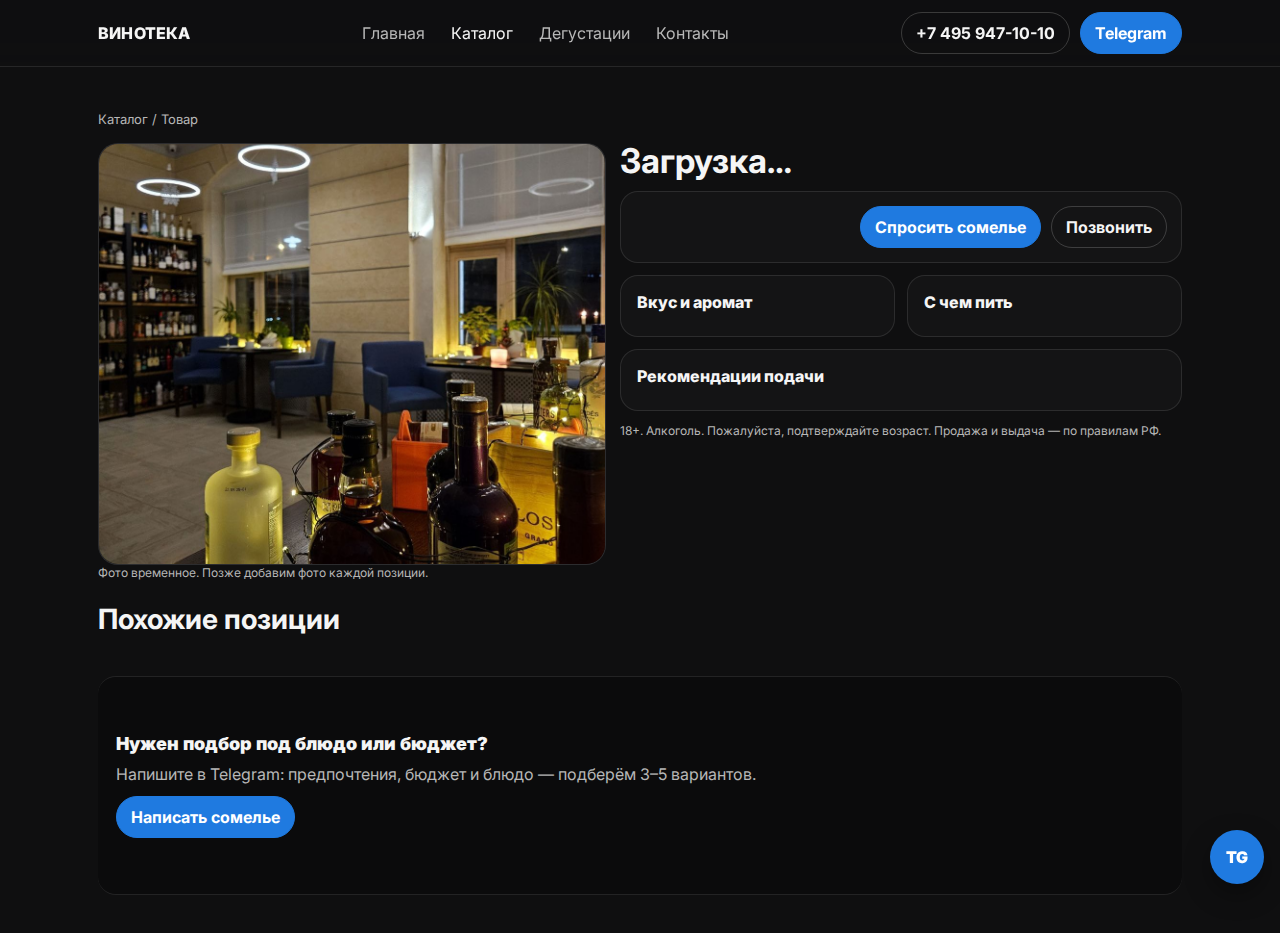
<file: product/index.html>
<!doctype html>
<html lang="ru">
<head>
  <meta charset="utf-8" />
  <meta name="viewport" content="width=device-width, initial-scale=1" />
  <title>Товар — ВИНОТЕКА</title>
  <meta name="description" content="Карточка товара. Цены на сайте. Сомелье онлайн в Telegram."/>
  <link rel="preconnect" href="https://fonts.googleapis.com">
  <link rel="preconnect" href="https://fonts.gstatic.com" crossorigin>
  <link href="https://fonts.googleapis.com/css2?family=Inter:wght@400;600;700&display=swap" rel="stylesheet">
  <link rel="stylesheet" href="/styles.css" />
  <link rel="icon" type="image/svg+xml" href="assets/favicon.svg">
</head>
<body>
<header class="top">
  <div class="wrap top__inner">
    <a class="logo" href="/">ВИНОТЕКА</a>
    <nav class="nav">
      <a href="/">Главная</a>
      <a class="is-on" href="/catalog.html">Каталог</a>
      <a href="/#tastings">Дегустации</a>
      <a href="/#contacts">Контакты</a>
    </nav>
    <div class="top__actions">
      <a class="btn btn--ghost" href="tel:+74959471010">+7 495 947-10-10</a>
      <a class="btn btn--tg" href="https://t.me/vinotekakaram" target="_blank" rel="noopener">Telegram</a>
    </div>
  </div>
</header>

<main class="section">
  <div class="wrap">
    <div class="crumbs">
      <a href="/catalog.html">Каталог</a> <span class="muted">/</span> <span id="crumbTitle" class="muted">Товар</span>
    </div>

    <div class="product" id="product">
      <div class="product__media">
        <div class="product__img">
          <img id="pImg" src="/assets/img/hero.jpg" alt="">
        </div>
        <div class="note" id="imgNote">Фото временное. Позже добавим фото каждой позиции.</div>
      </div>

      <div class="product__info">
        <h1 class="h1" id="pTitle">Загрузка…</h1>
        <div class="muted" id="pMeta"></div>

        <div class="product__buy">
          <div>
            <div class="price" id="pPrice"></div>
            <div class="muted" id="pStock"></div>
          </div>
          <div class="product__btns">
            <a class="btn btn--tg" id="askBtn" href="https://t.me/vinotekakaram" target="_blank" rel="noopener">Спросить сомелье</a>
            <a class="btn btn--ghost" href="tel:+74959471010">Позвонить</a>
          </div>
        </div>

        <div class="grid2">
          <div class="card">
            <div class="card__t">Вкус и аромат</div>
            <div class="muted" id="pTaste"></div>
          </div>
          <div class="card">
            <div class="card__t">С чем пить</div>
            <div class="muted" id="pPair"></div>
          </div>
        </div>

        <div class="card" style="margin-top:12px">
          <div class="card__t">Рекомендации подачи</div>
          <div class="muted" id="pServe"></div>
        </div>

        <div class="note" style="margin-top:12px">18+. Алкоголь. Пожалуйста, подтверждайте возраст. Продажа и выдача — по правилам РФ.</div>
      </div>
    </div>

    <h2 style="margin-top:22px">Похожие позиции</h2>
    <div class="grid" id="similar"></div>

    <div class="section section--alt" style="margin-top:26px;border-radius:18px">
      <div class="wrap" style="padding:18px">
        <div class="box__t">Нужен подбор под блюдо или бюджет?</div>
        <div class="muted">Напишите в Telegram: предпочтения, бюджет и блюдо — подберём 3–5 вариантов.</div>
        <div style="margin-top:12px">
          <a class="btn btn--tg" href="https://t.me/vinotekakaram" target="_blank" rel="noopener">Написать сомелье</a>
        </div>
      </div>
    </div>

  </div>
</main>

<a class="fab" href="https://t.me/vinotekakaram" target="_blank" rel="noopener" aria-label="Telegram">TG</a>
<script src="/product.js"></script>
</body>
</html>
</file>
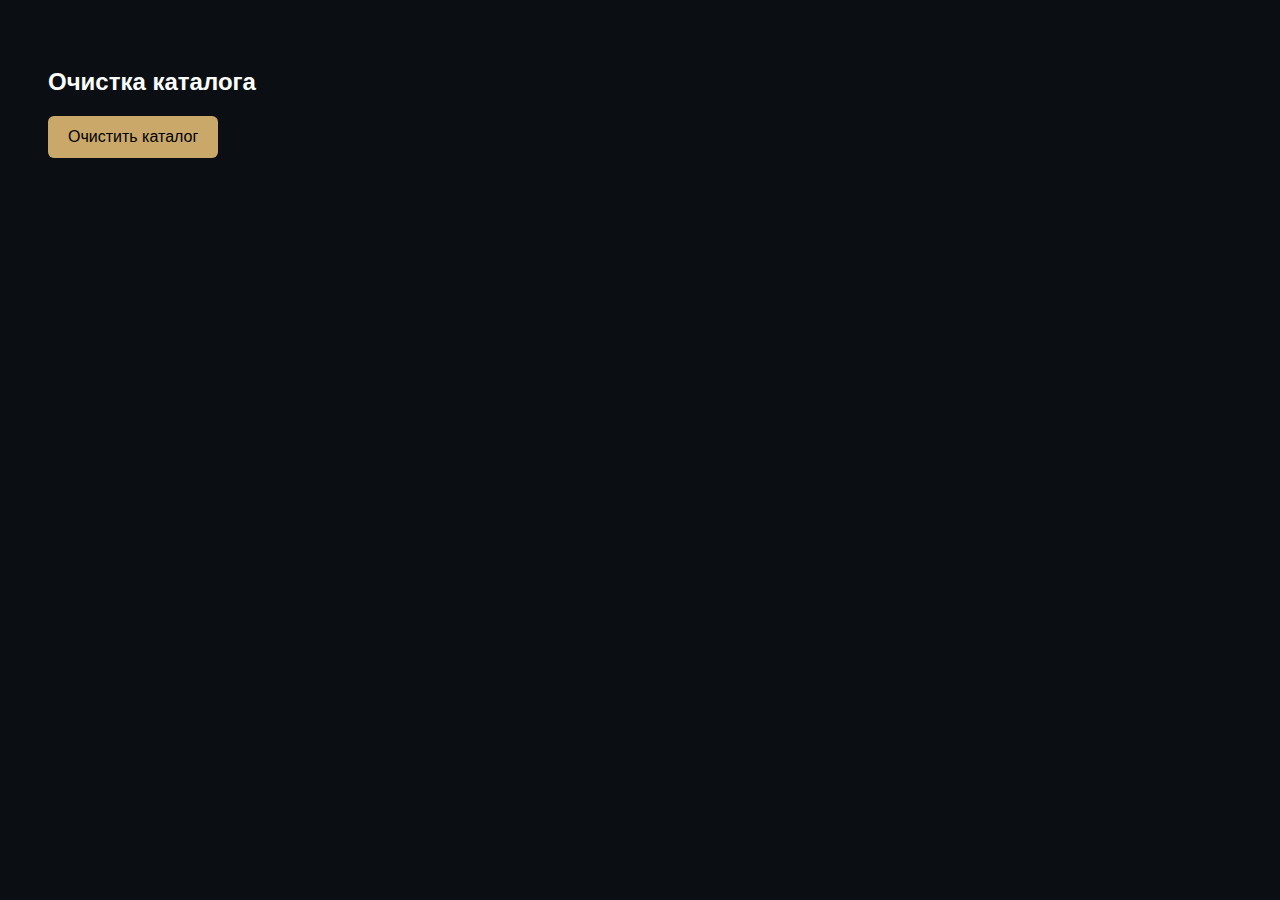
<file: catalog_cleaner.html>
<!DOCTYPE html>
<html lang="ru">

<head>

<meta charset="UTF-8">
<title>Очистка каталога</title>

<style>

body{
background:#0b0f14;
color:white;
font-family:Arial;
padding:40px;
}

button{
padding:12px 20px;
font-size:16px;
background:#c9a86a;
border:none;
border-radius:6px;
cursor:pointer;
}

</style>

</head>

<body>

<h2>Очистка каталога</h2>

<button onclick="cleanCatalog()">Очистить каталог</button>

<script>

async function cleanCatalog(){

const res = await fetch("data/products.json")

const products = await res.json()

function detectCategory(name){

const text = name.toLowerCase()

if(text.includes("сыр")) return "бакалея"
if(text.includes("приправа")) return "бакалея"
if(text.includes("соус")) return "бакалея"

if(text.includes("чай")) return "чай"

if(text.includes("виски")) return "крепкий алкоголь"
if(text.includes("коньяк")) return "крепкий алкоголь"
if(text.includes("ром")) return "крепкий алкоголь"
if(text.includes("бренди")) return "крепкий алкоголь"

if(text.includes("шампан")) return "игристое"

return "вино"

}

function cleanName(name){

return name
.replace(/с защищенным наименованием места происхождения/gi,"")
.replace(/вино сортовое марочное/gi,"")
.replace(/,/g,"")
.trim()

}

const cleaned = products.map(p=>{

const name = cleanName(p.name_ru)

return{

id:p.id,

category:detectCategory(name),

name_ru:name,

name_en:p.name_en || "",

color:p.color || "",

style:p.style || "",

price:p.price

}

})

downloadJSON(cleaned)

}

function downloadJSON(data){

const blob = new Blob(
[JSON.stringify(data,null,2)],
{type:"application/json"}
)

const url = URL.createObjectURL(blob)

const a = document.createElement("a")

a.href = url
a.download = "products_clean.json"

a.click()

}

</script>

</body>
</html>
</file>
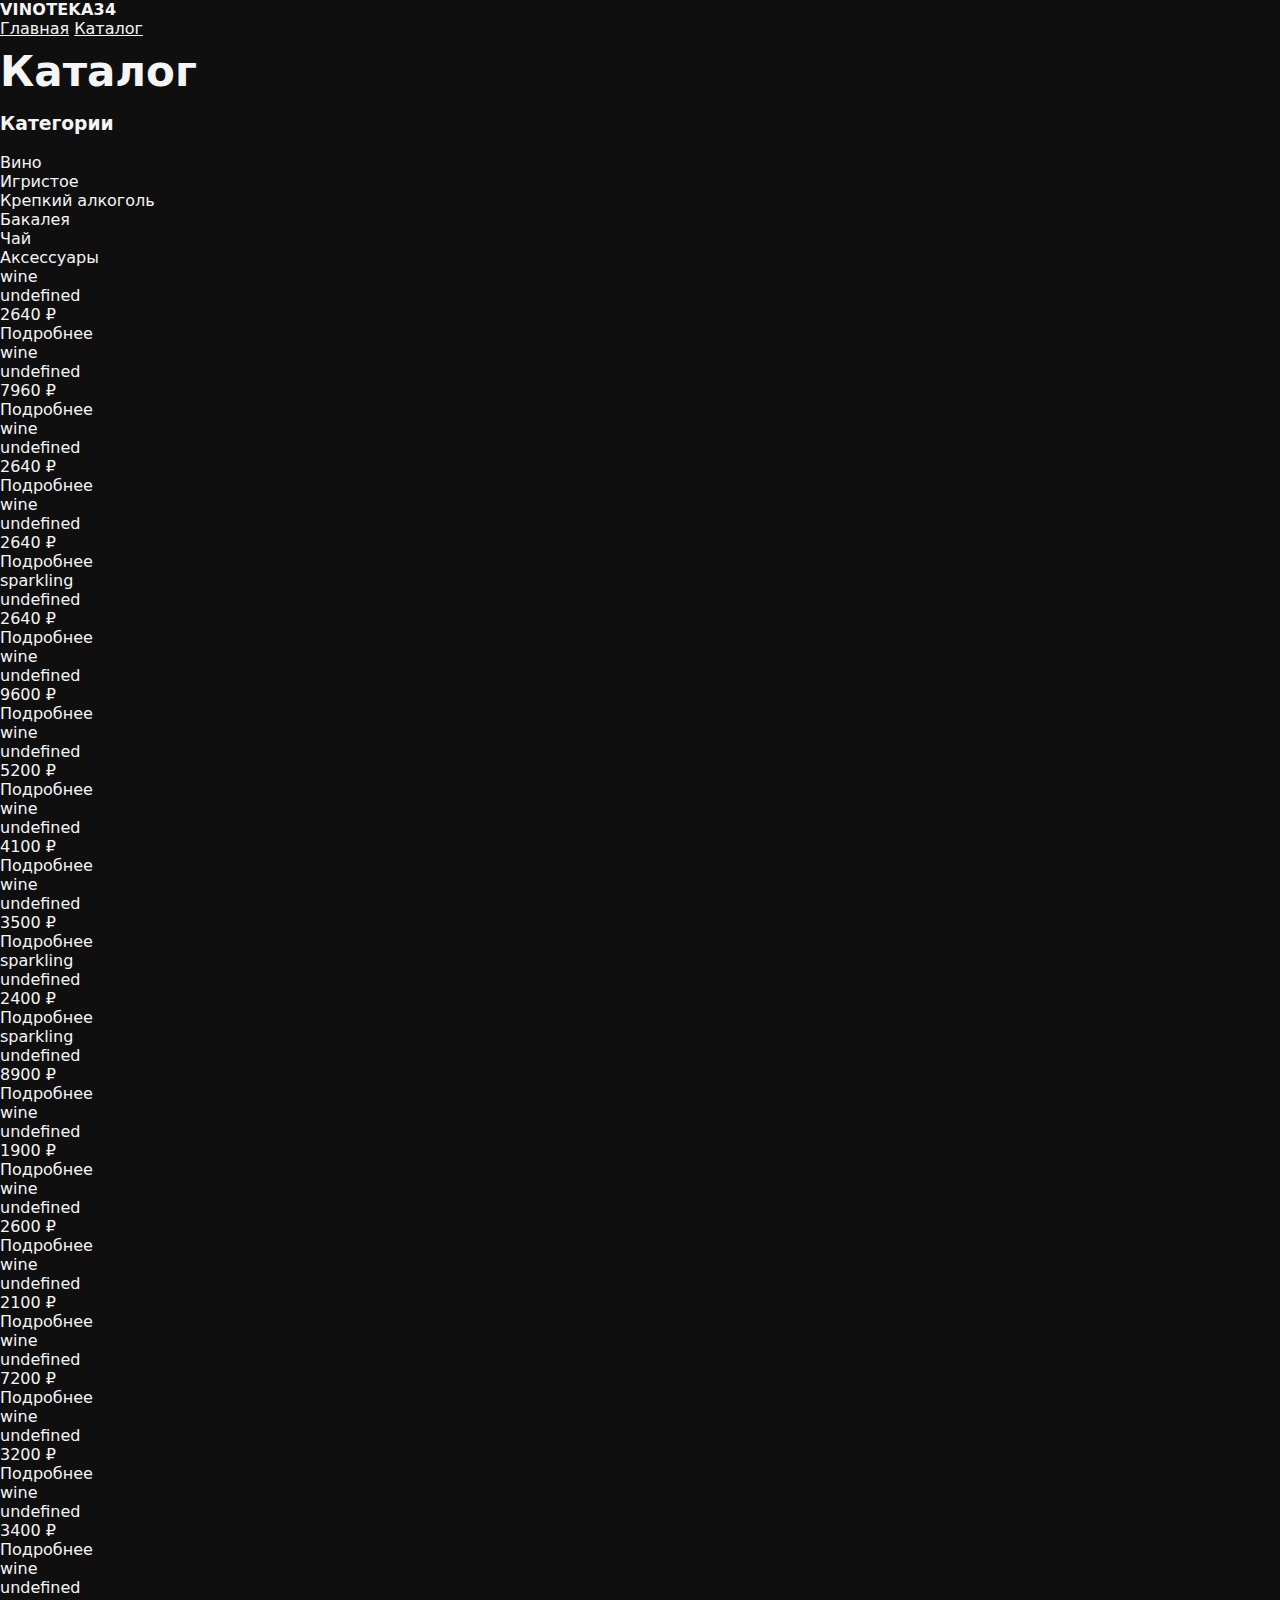
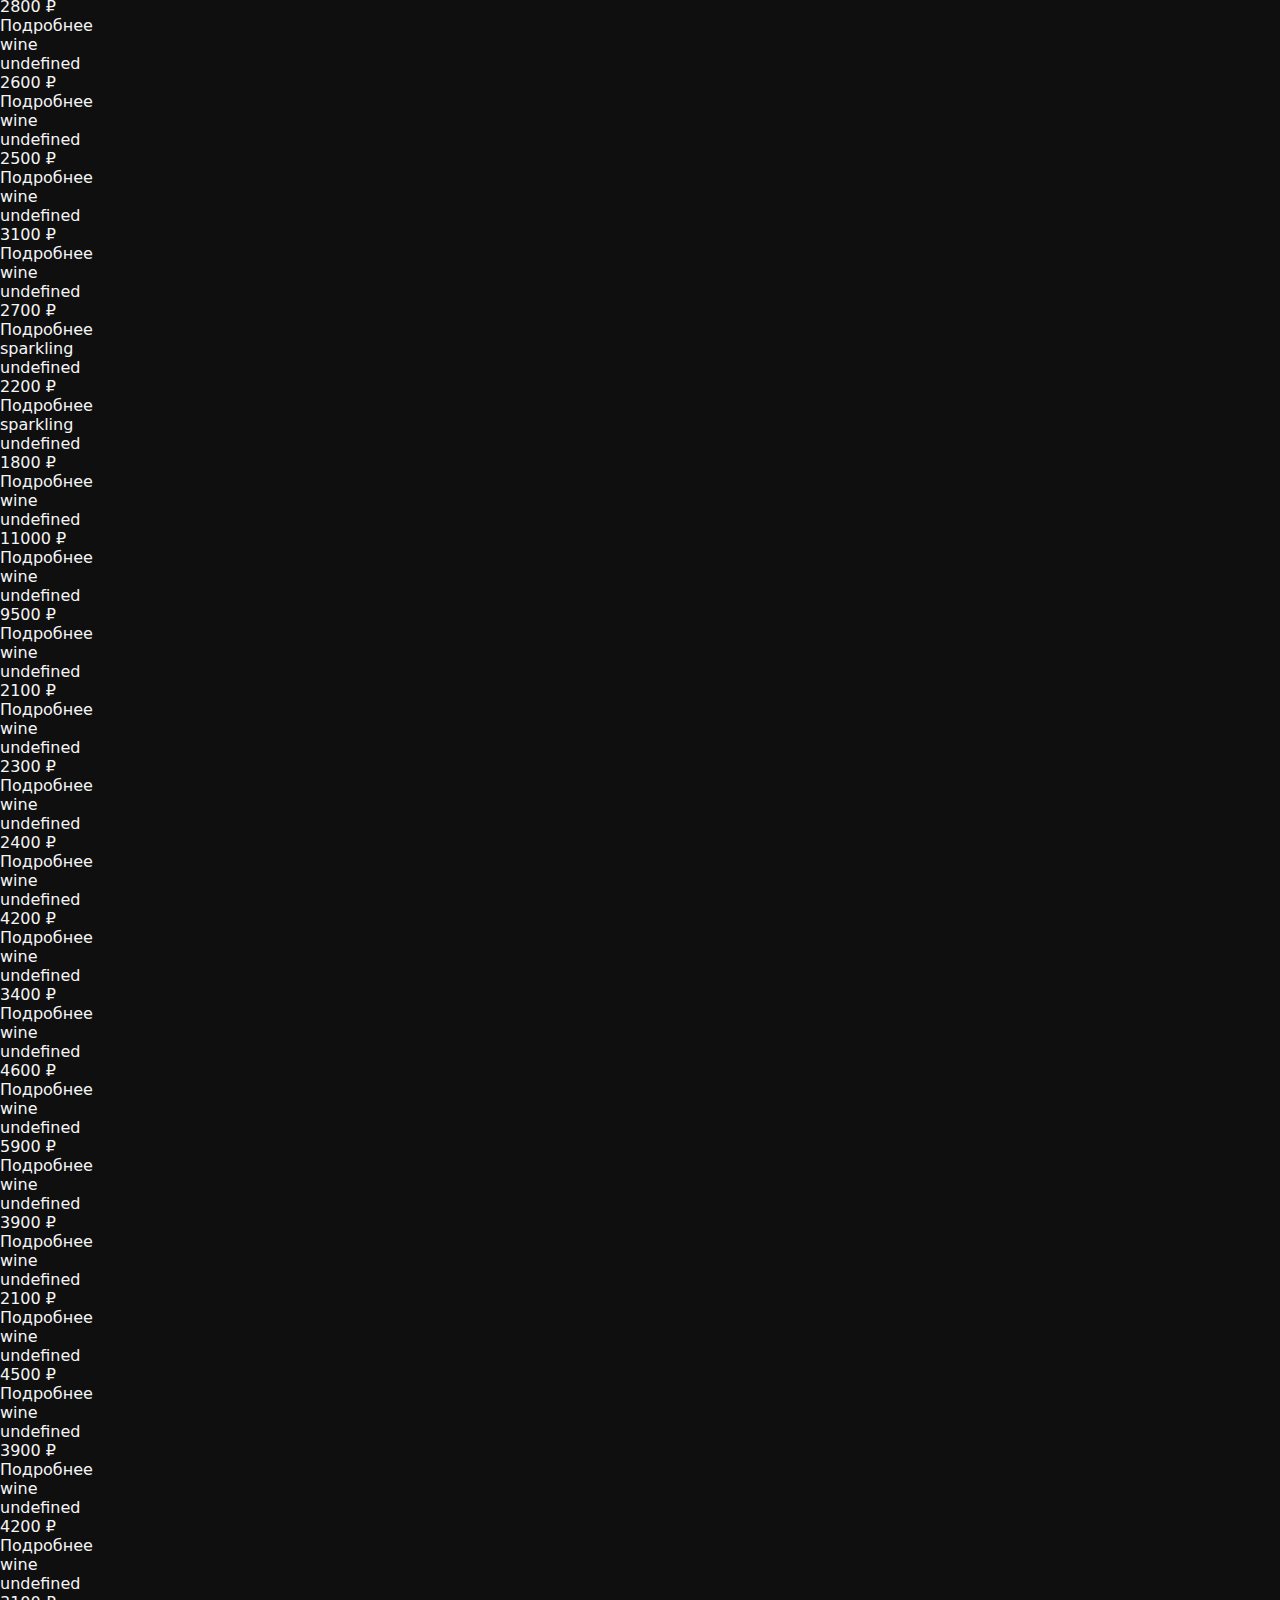
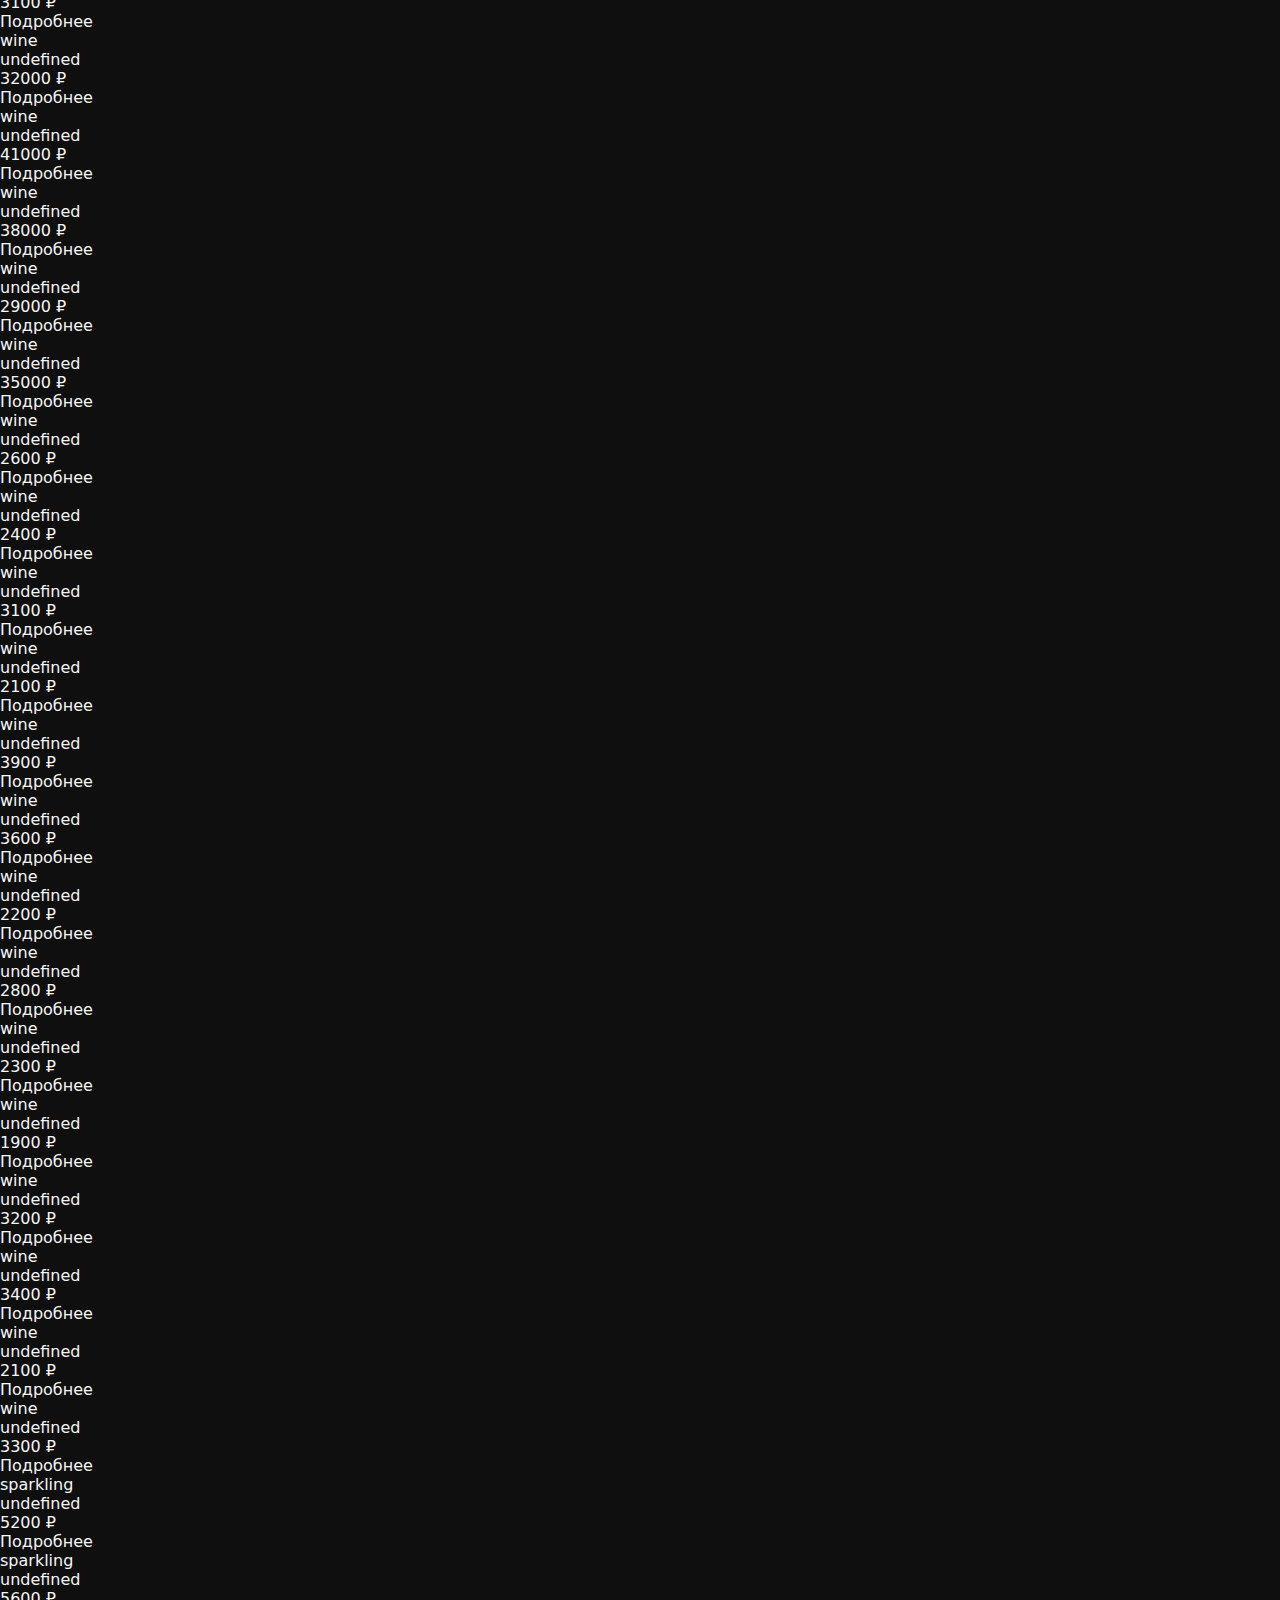
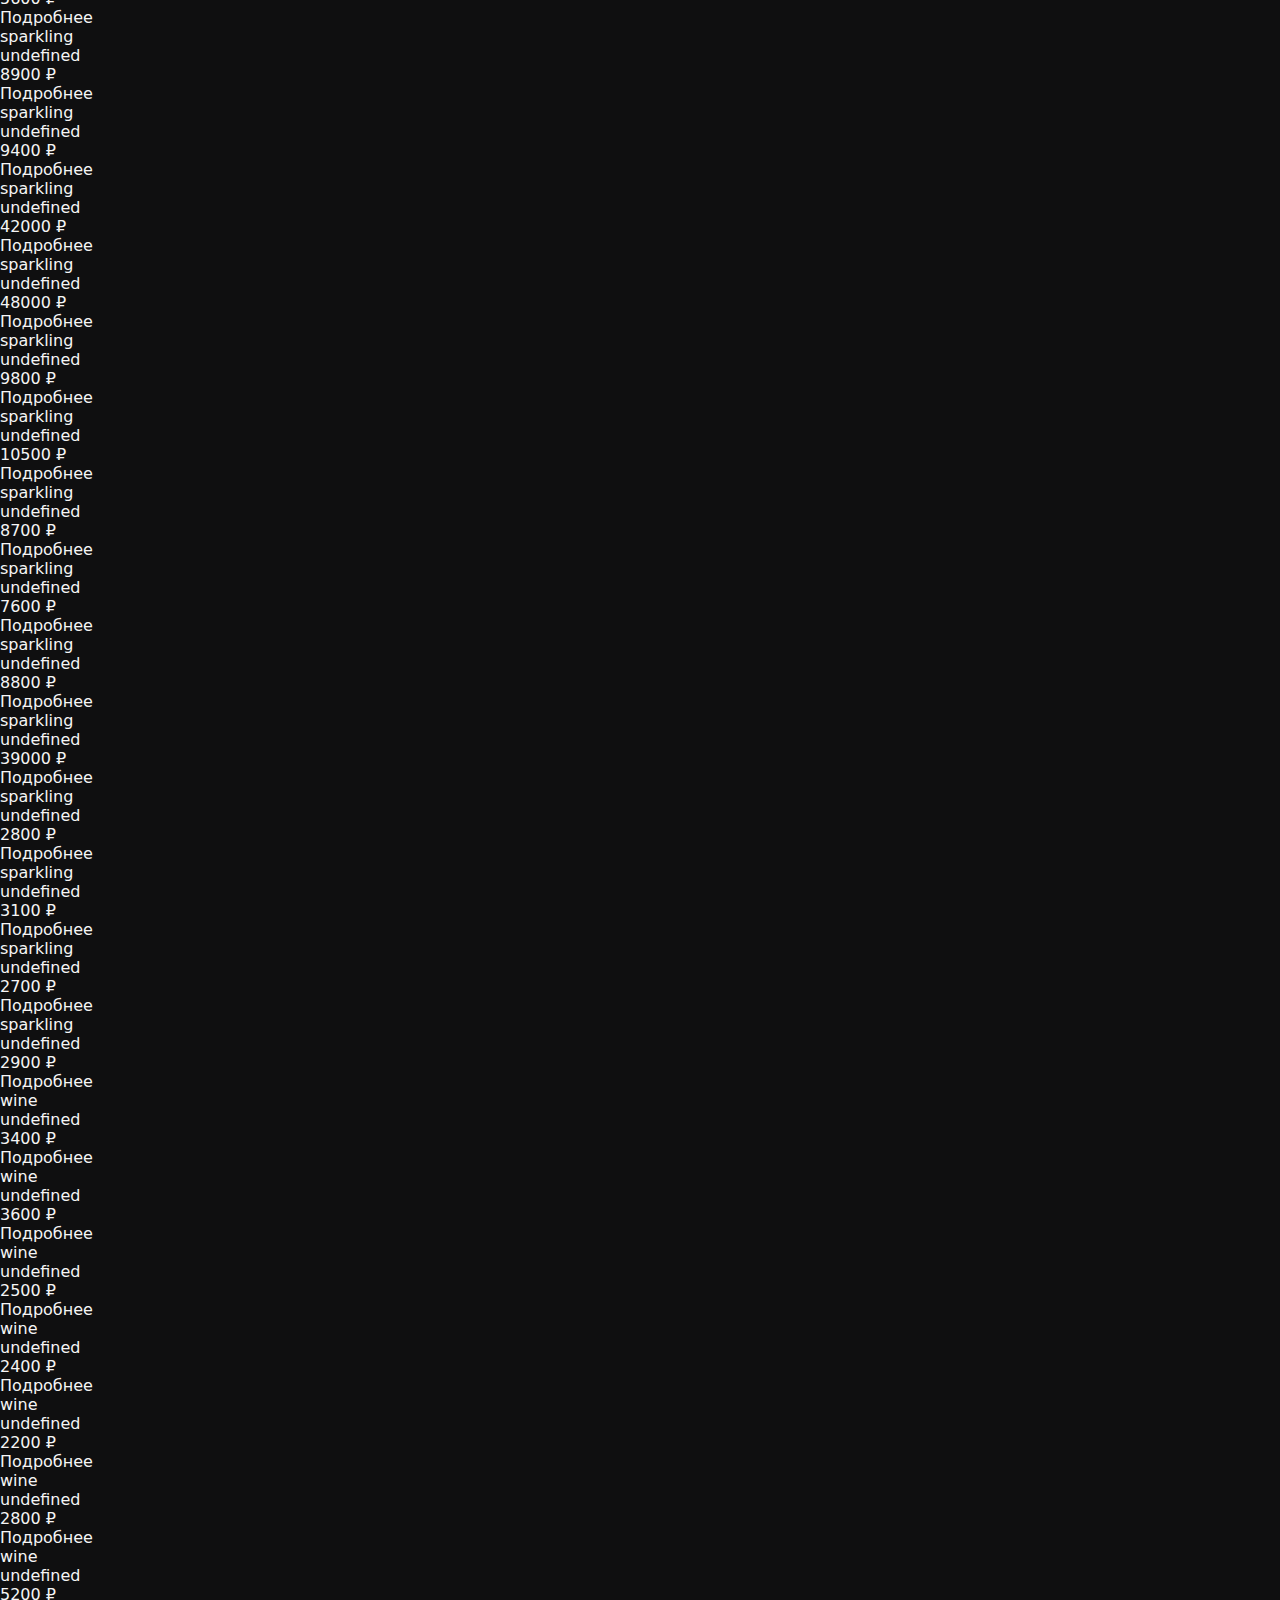
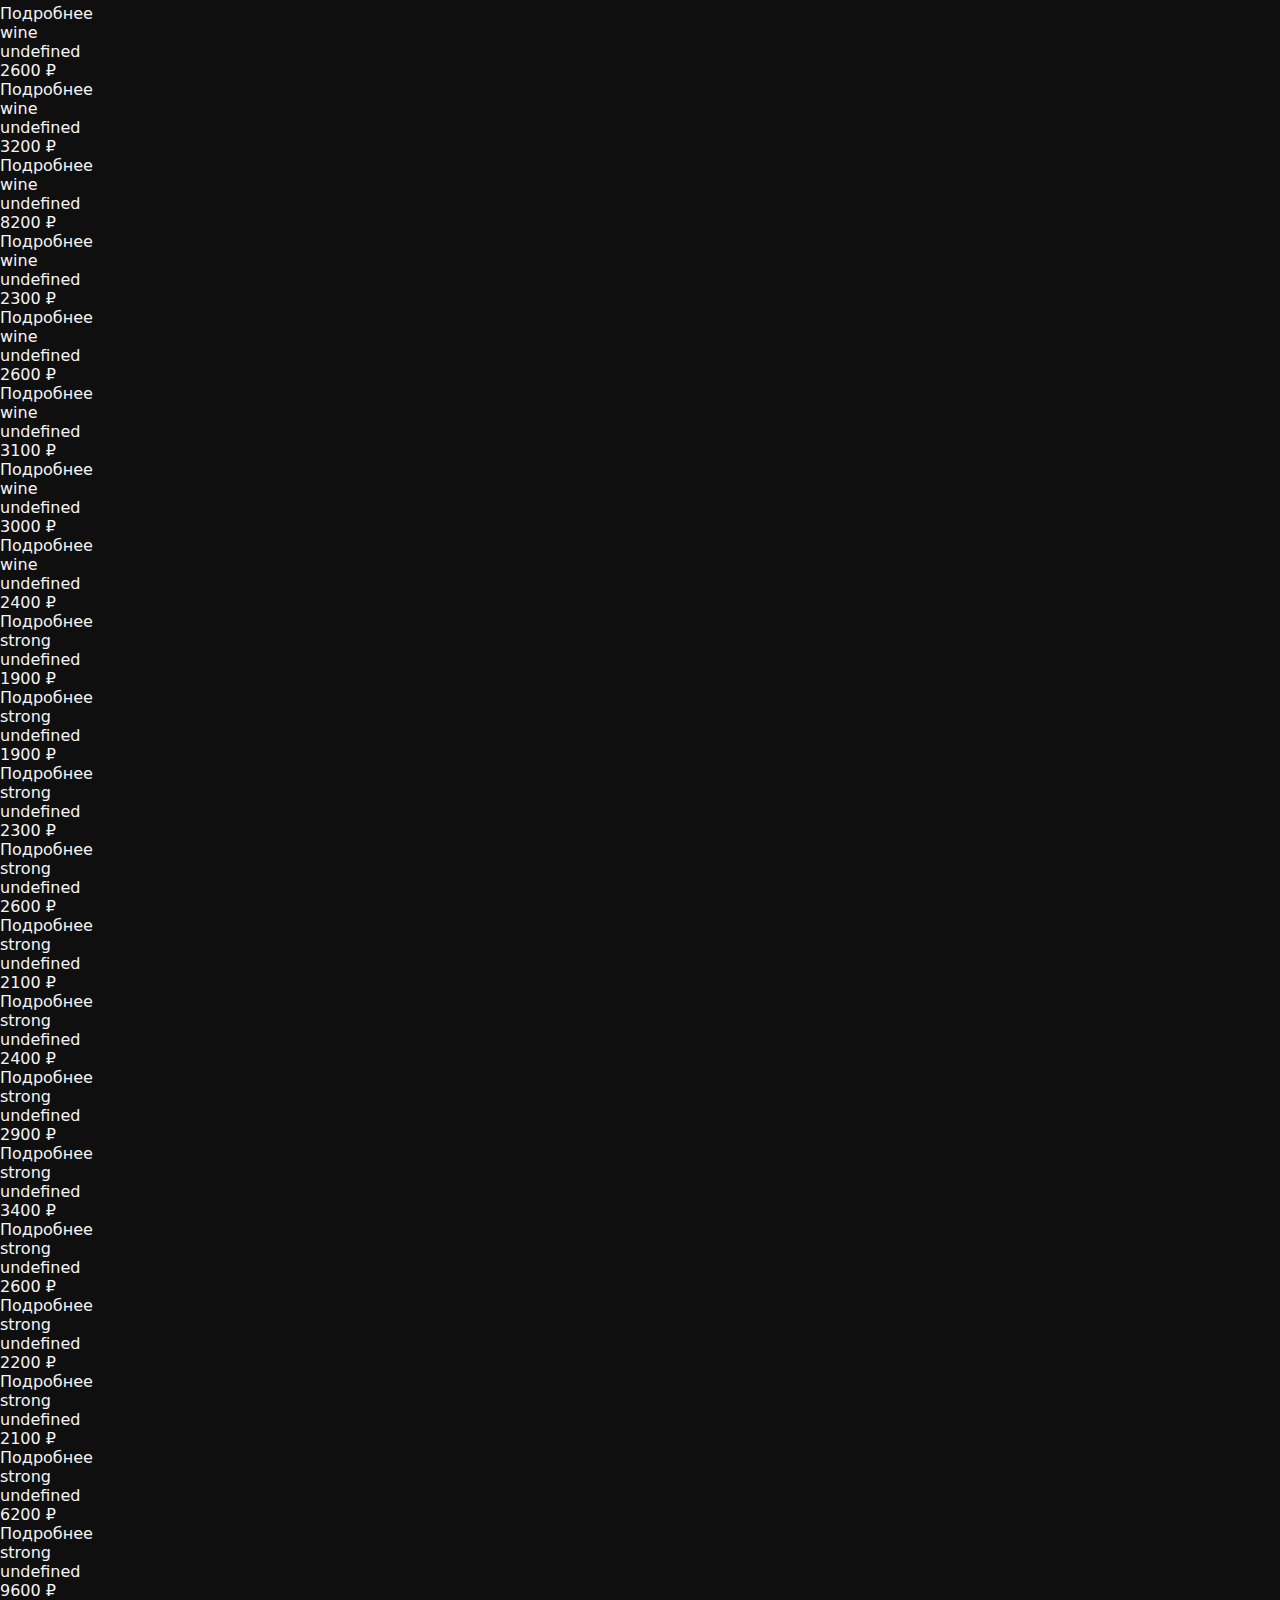
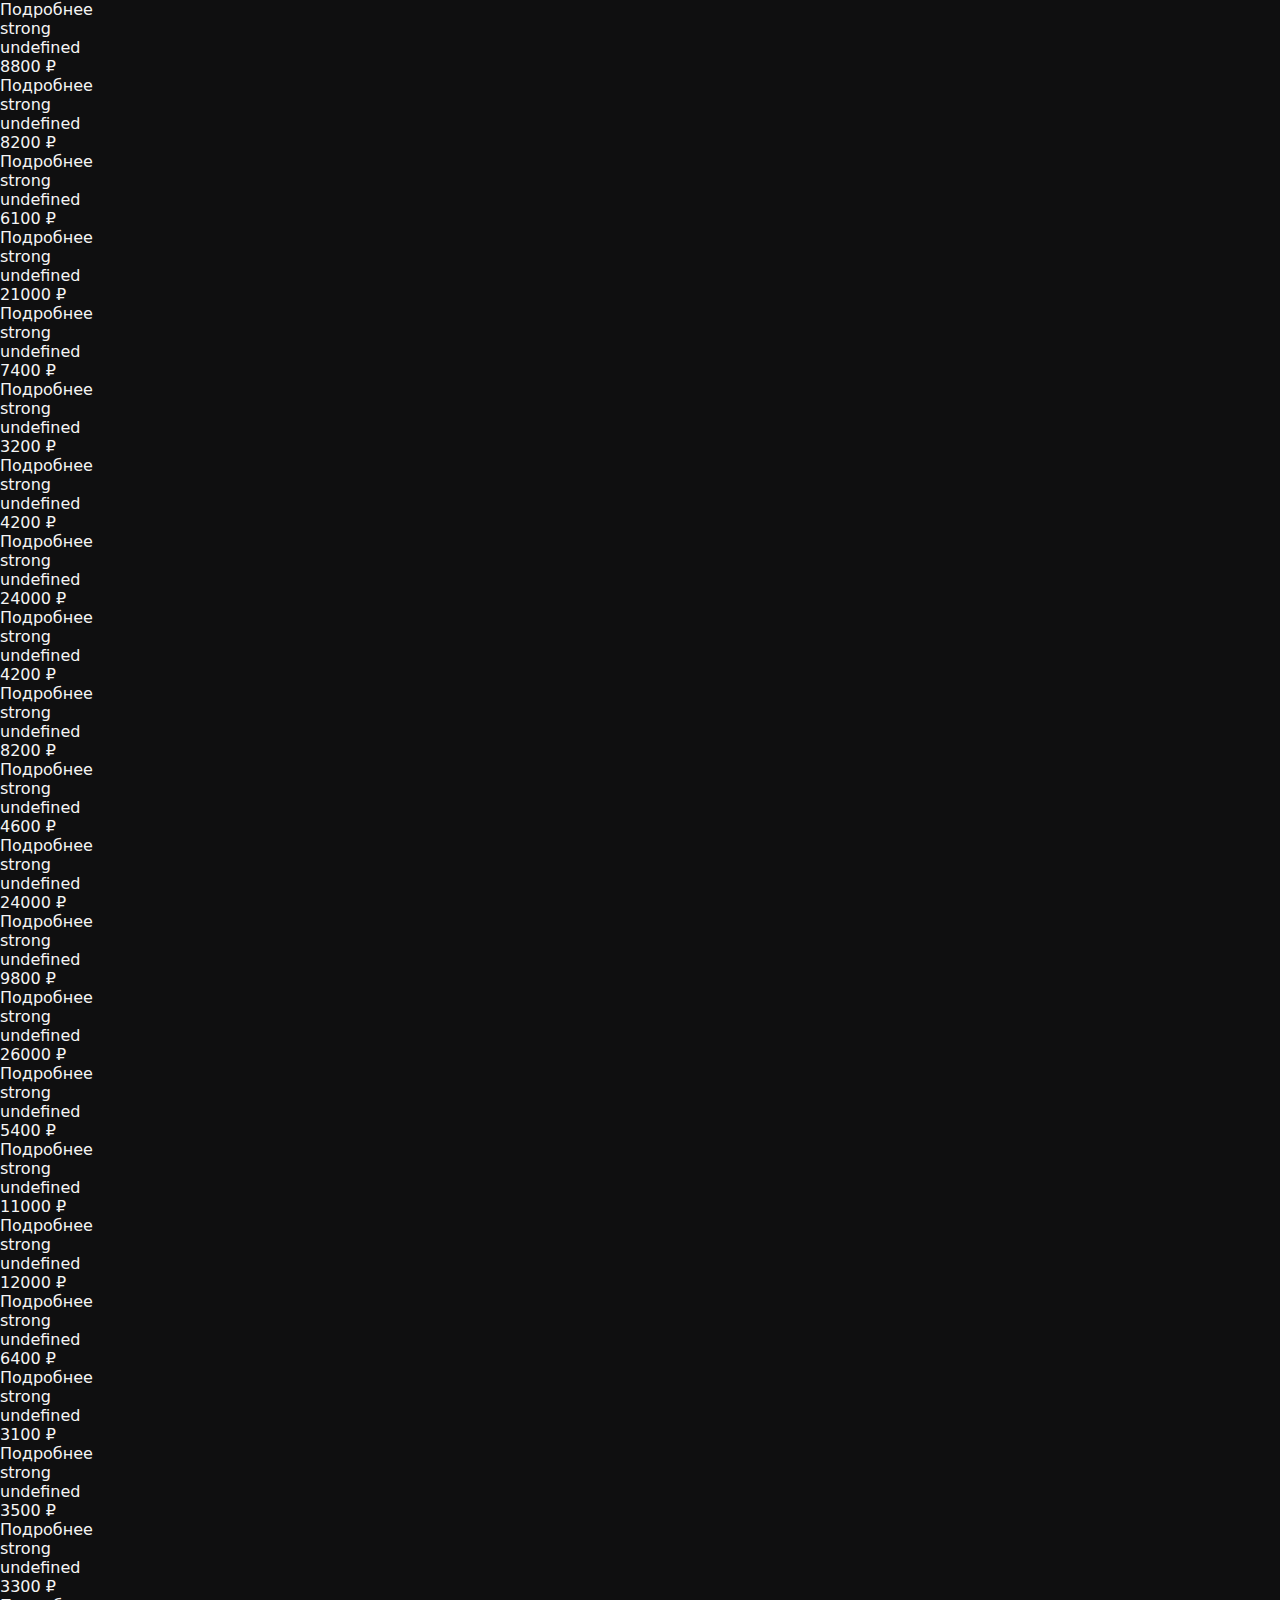
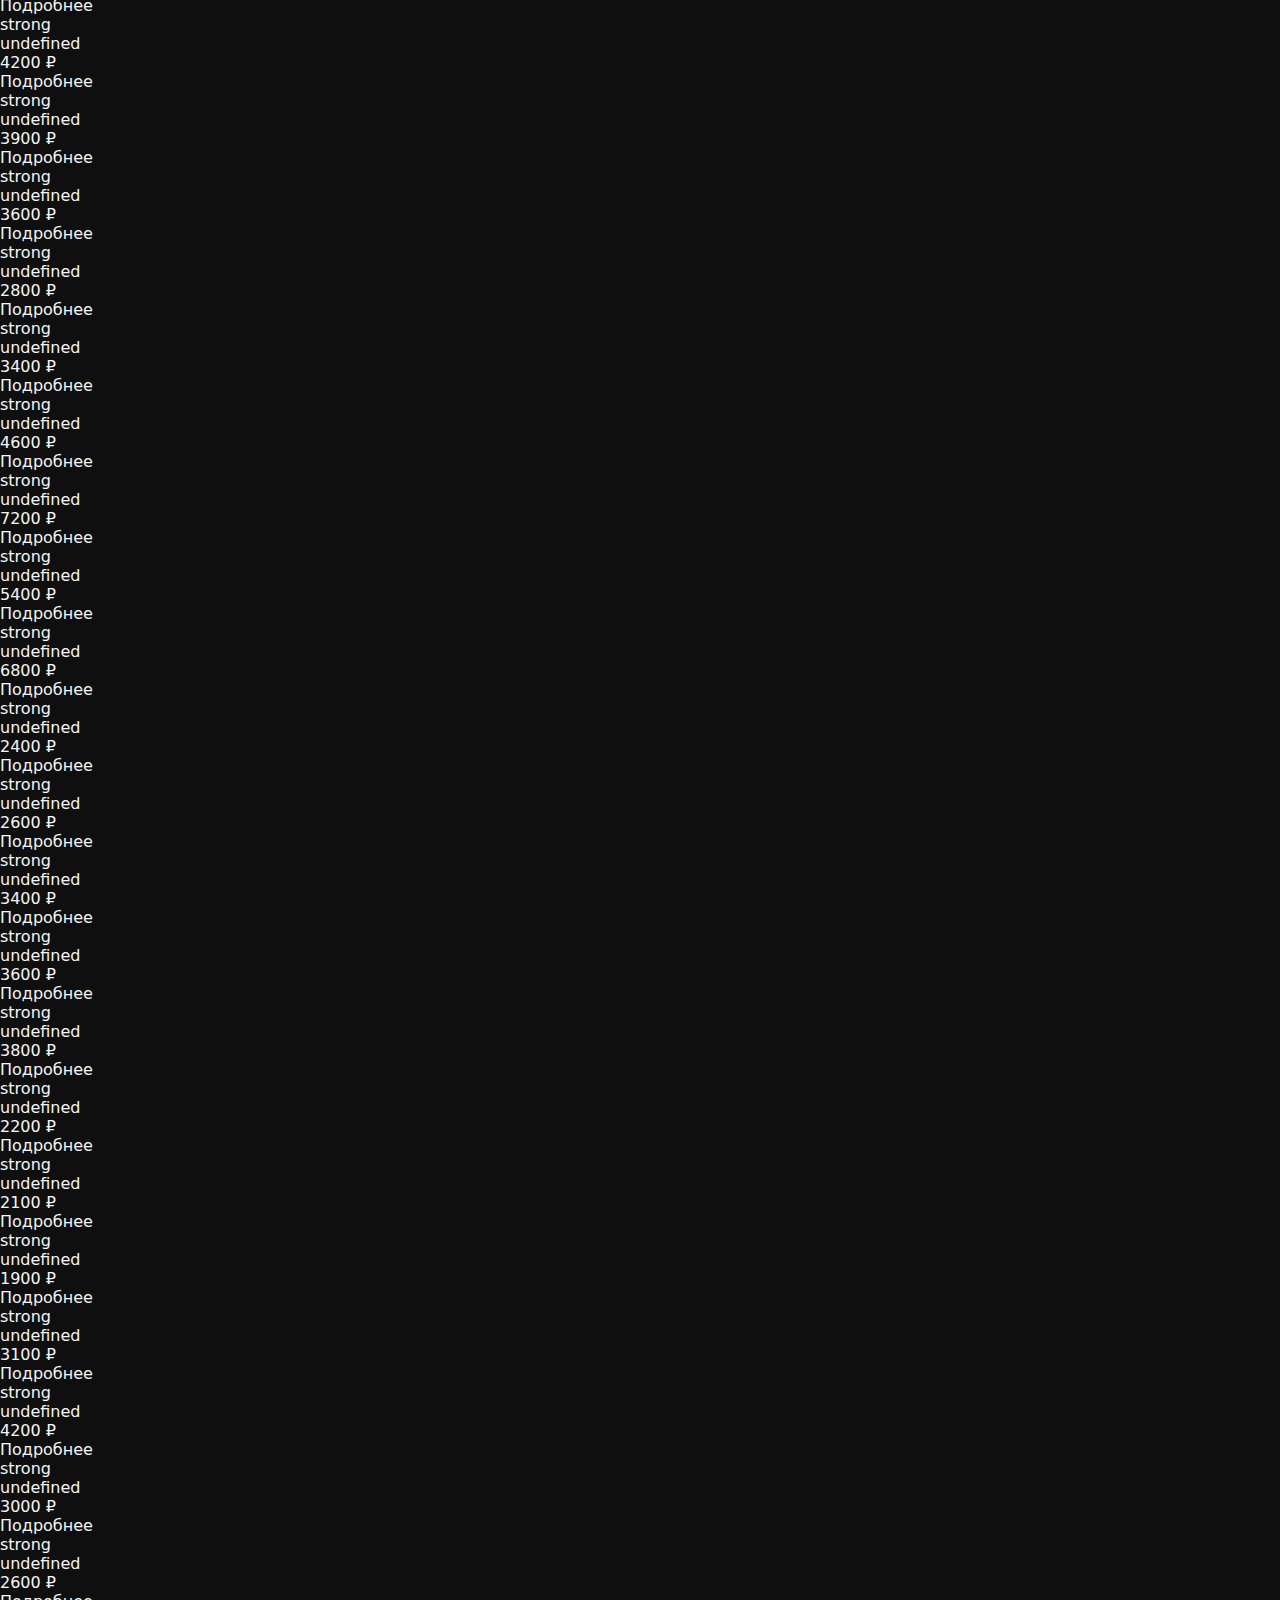
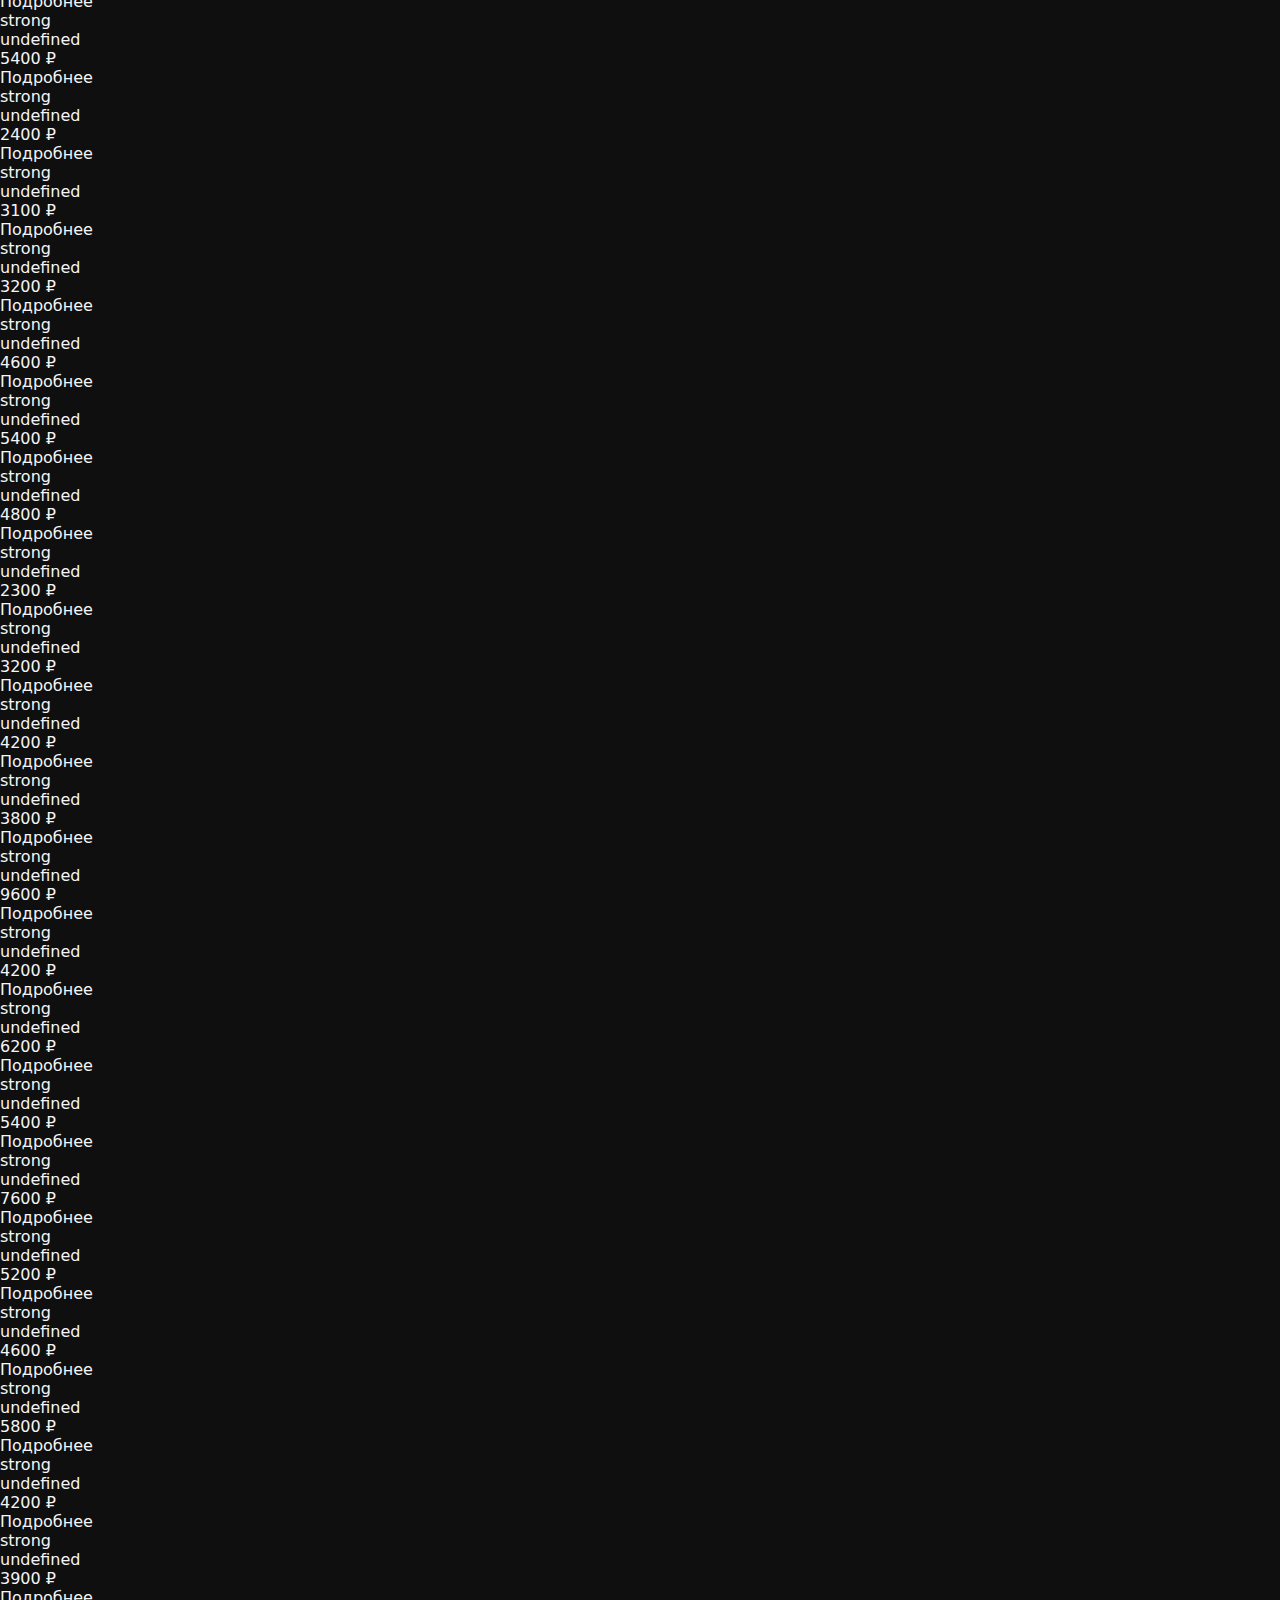
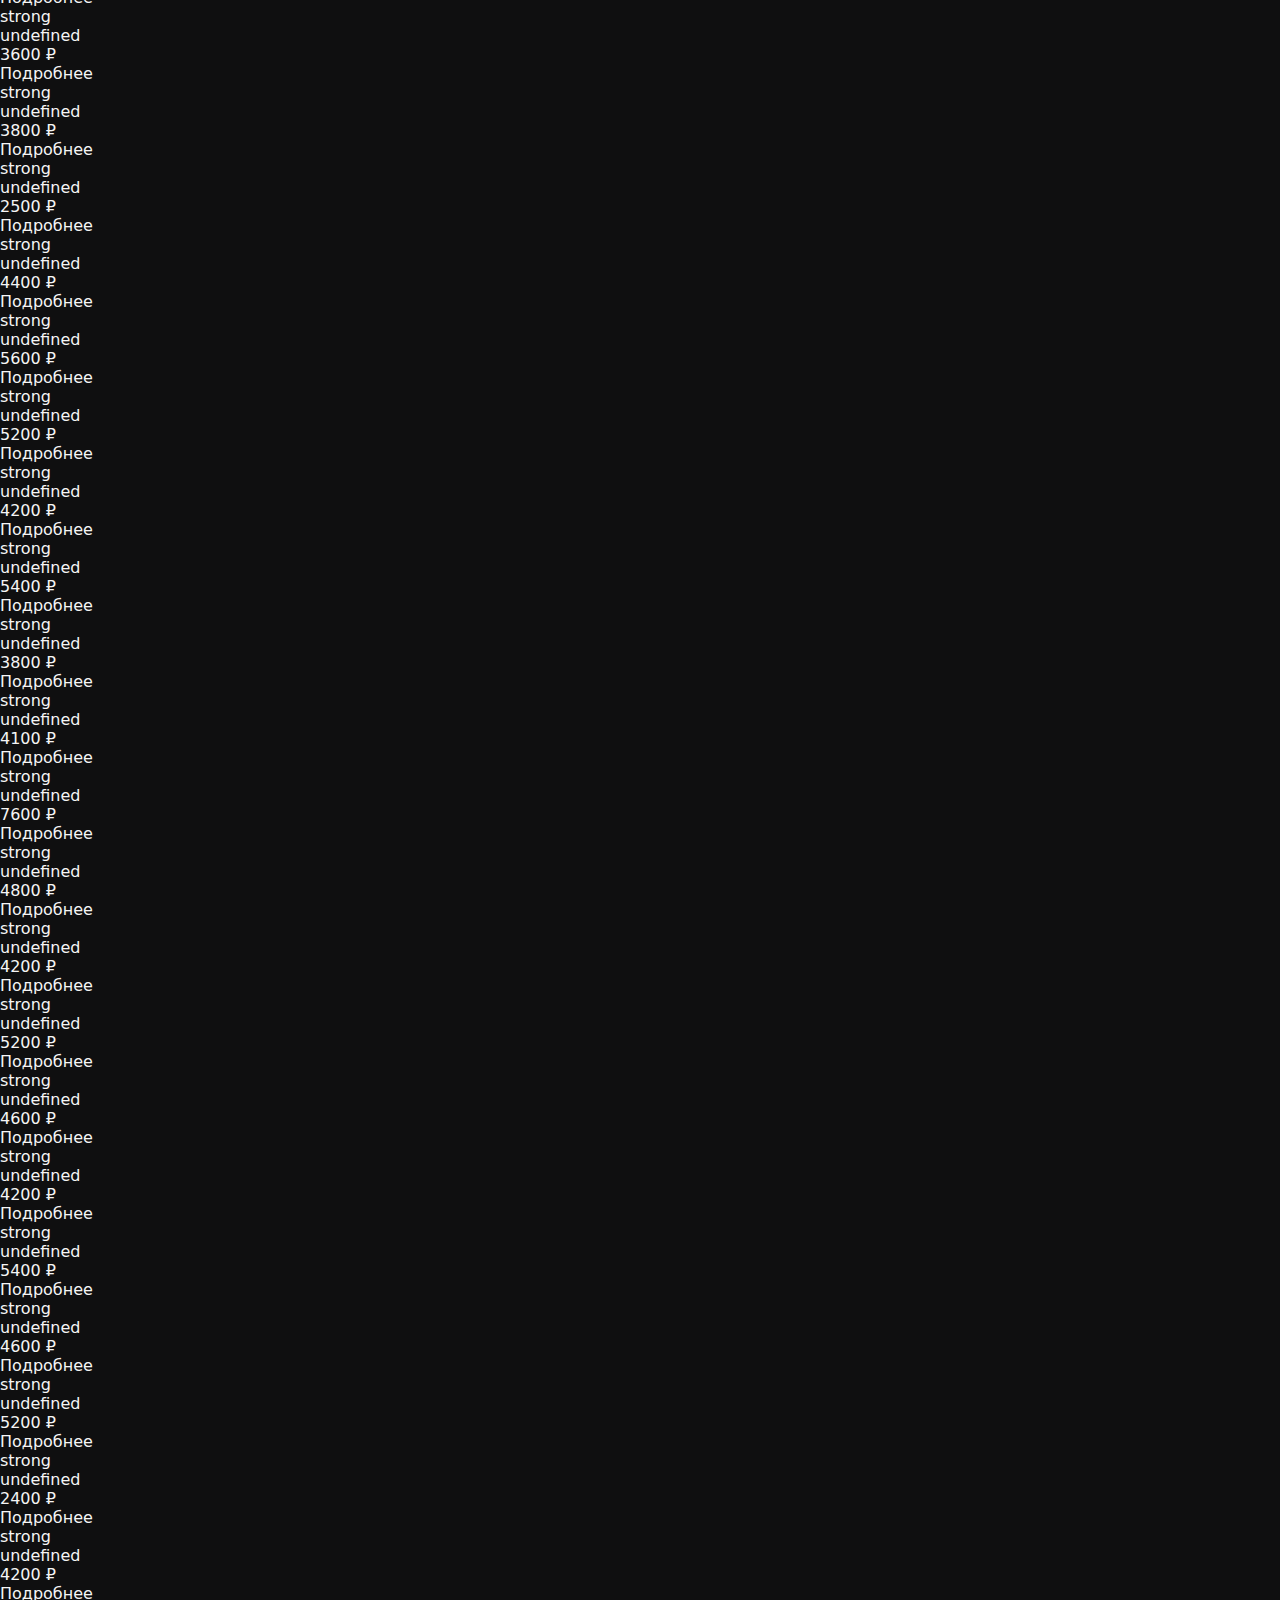
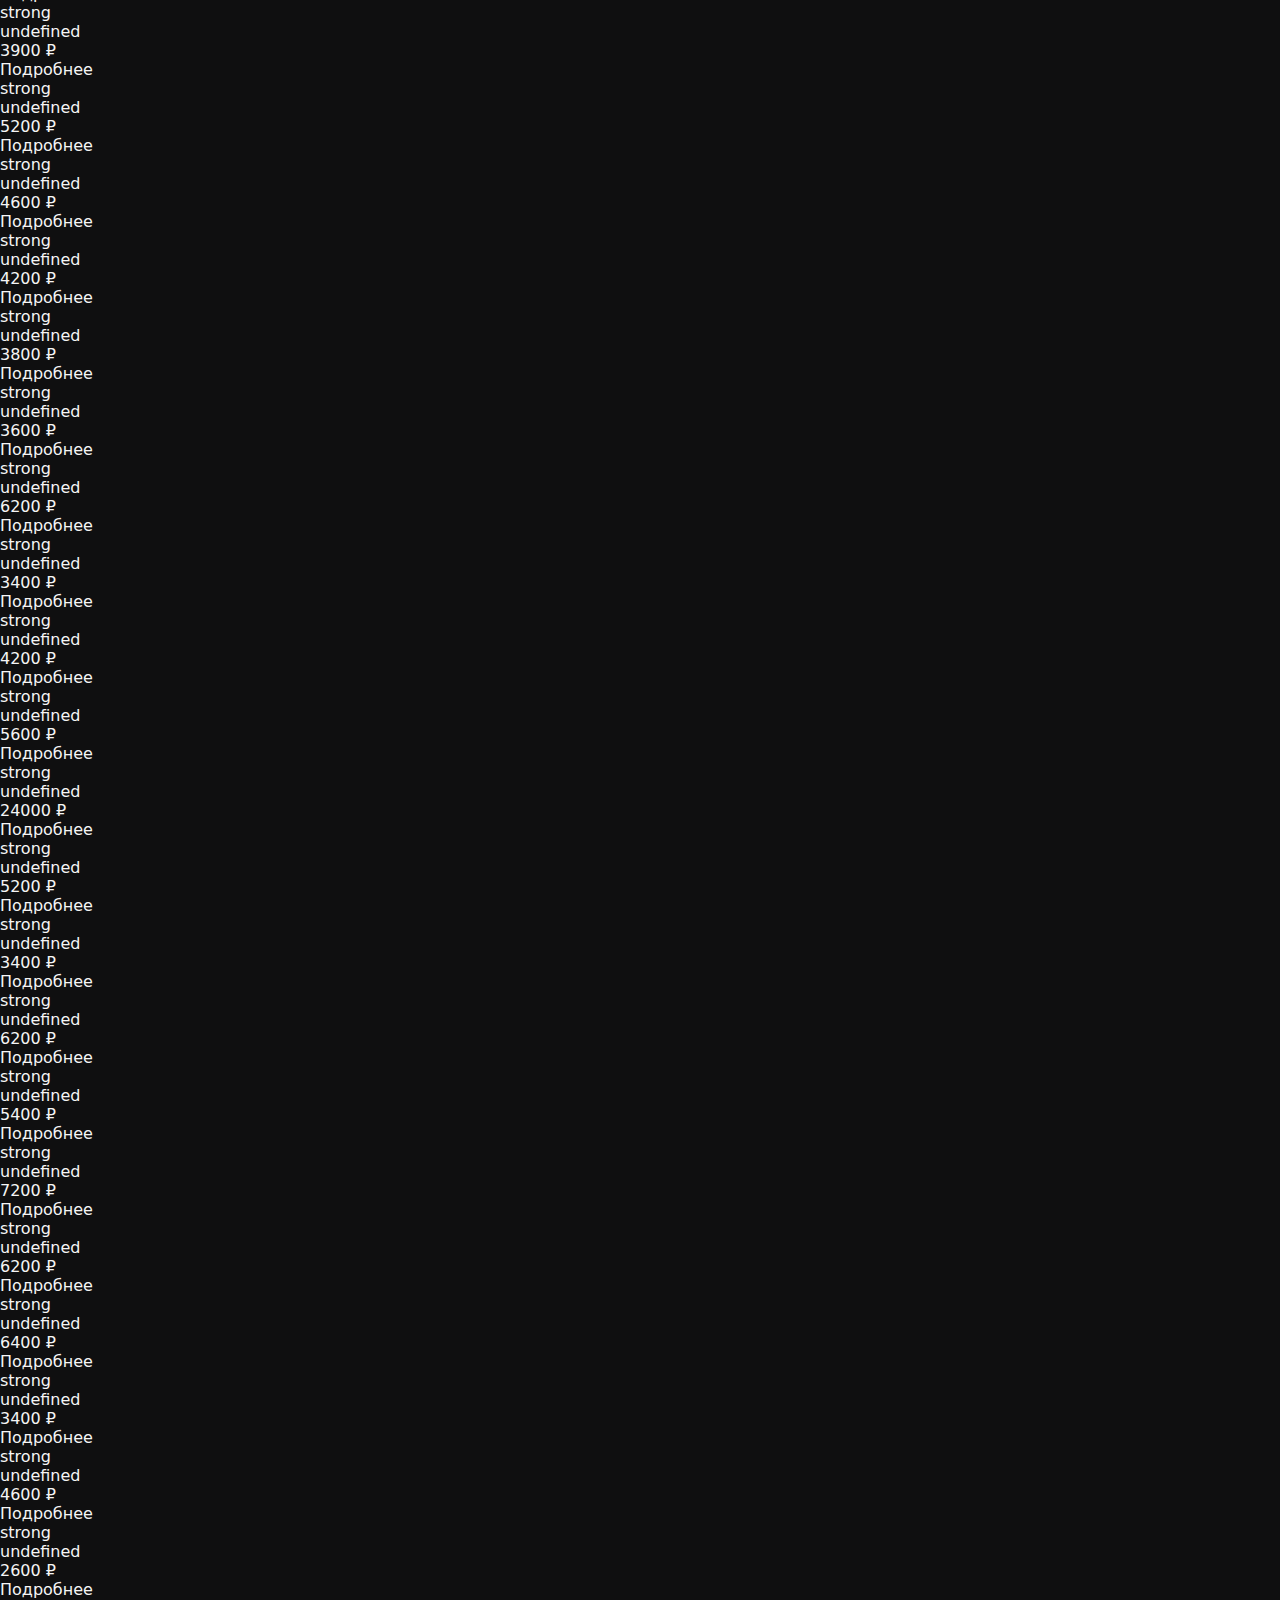
<file: catalog_v2.html>
<!DOCTYPE html>
<html lang="ru">

<head>

<meta charset="UTF-8">
<meta name="viewport" content="width=device-width, initial-scale=1.0">

<title>Каталог</title>

<link rel="stylesheet" href="styles.css">

</head>

<body>

<header class="header">

<div class="logo">
VINOTEKA34
</div>

<nav class="menu">

<a href="/">Главная</a>
<a href="/catalog_v2.html">Каталог</a>

</nav>

</header>

<section class="catalog">

<h1>Каталог</h1>

<div class="catalog-layout">

<div class="catalog-filters">

<h3>Категории</h3>

<div id="categoryList"></div>

</div>

<div id="catalog-grid" class="catalog-grid"></div>

</div>

</section>

<script src="catalog_v2.js"></script>

</body>
</html>
</file>
<file: styles.css>
:root{
  --bg:#0f0f10; --card:#151517; --card2:#101012;
  --text:#f5f5f5; --muted:#b7b7b7;
  --line:rgba(255,255,255,.10);
  --accent:#1f7ae0;
}
*{box-sizing:border-box}
html,body{margin:0;padding:0;font-family:Inter,system-ui,-apple-system,Segoe UI,Roboto,Arial,sans-serif;background:var(--bg);color:var(--text)}
a{color:inherit}
.wrap{max-width:1120px;margin:0 auto;padding:0 18px}
.top{position:sticky;top:0;background:rgba(15,15,16,.75);backdrop-filter: blur(10px);border-bottom:1px solid var(--line);z-index:10}
.top__inner{min-height:66px;display:flex;align-items:center;gap:14px}
.logo{font-weight:800;letter-spacing:.2px;text-decoration:none}
.nav{display:none;gap:14px;margin-left:auto}
.nav a{color:var(--muted);text-decoration:none;padding:8px 6px}
.nav a.is-on,.nav a:hover{color:var(--text)}
.top__actions{margin-left:auto;display:flex;gap:10px}
.btn{display:inline-flex;align-items:center;justify-content:center;gap:10px;border-radius:999px;padding:10px 14px;font-weight:700;text-decoration:none;border:1px solid rgba(255,255,255,.18);background:#ffffff10;color:var(--text);cursor:pointer}
.btn:hover{background:#ffffff18}
.btn--tg{background:var(--accent);border-color:var(--accent);color:#fff}
.btn--ghost{background:transparent}
.hero{padding:28px 0 10px}
.hero__grid{display:grid;grid-template-columns:1.15fr .85fr;gap:18px;align-items:start}
.pill{display:inline-flex;gap:8px;align-items:center;border:1px solid var(--line);background:#ffffff08;border-radius:999px;padding:8px 10px;color:var(--muted);font-size:12px}
h1{font-size:42px;line-height:1.05;margin:12px 0}
.lead{color:var(--muted);max-width:62ch;margin:0 0 16px}
.hero__cta{display:flex;gap:10px;flex-wrap:wrap;margin:10px 0 14px}
.tiles{display:grid;grid-template-columns:repeat(3,1fr);gap:10px;margin-top:14px}
.tile{border:1px solid var(--line);background:#ffffff06;border-radius:16px;padding:14px;text-decoration:none;color:var(--text);text-align:center;font-weight:700}
.tile:hover{background:#ffffff10}
.hero__media{position:sticky;top:86px}
.hero__img{border:1px solid var(--line);border-radius:20px;overflow:hidden;background:var(--card)}
.hero__img img{display:block;width:100%;height:360px;object-fit:cover}
.hero__img video{display:block;width:100%;height:360px;object-fit:cover}
.hero__thumbs{display:flex;gap:8px;overflow:auto;padding:10px}
.thumb{border:1px solid var(--line);border-radius:14px;overflow:hidden;flex:0 0 auto;width:78px;height:56px;opacity:.85;cursor:pointer;background:var(--card2)}
.thumb img{width:100%;height:100%;object-fit:cover;display:block}
.thumb[aria-current="true"]{outline:2px solid #fff;opacity:1}
.section{padding:38px 0}
.section--alt{background:#0b0b0c;border-top:1px solid var(--line);border-bottom:1px solid var(--line)}
h2{margin:0 0 14px;font-size:28px}
.grid3{display:grid;grid-template-columns:repeat(3,1fr);gap:12px}
.card{border:1px solid var(--line);background:#ffffff06;border-radius:18px;padding:16px}
.card__t{font-weight:800;margin-bottom:8px}
.card__en{display:block;margin-top:6px;margin-bottom:8px;opacity:.7;font-size:13px;line-height:1.25;
  overflow:hidden;display:-webkit-box;-webkit-line-clamp:2;-webkit-box-orient:vertical}

/* --- Product card layout (catalog) --- */
.card.product{padding:18px;border-radius:22px}
.prod-head{display:flex;align-items:flex-start;justify-content:space-between;gap:16px}
.prod-title-wrap{flex:1;min-width:0}
.prod-title{display:block;font-weight:700;line-height:1.15;text-decoration:underline;text-underline-offset:3px;
  overflow:hidden;display:-webkit-box;-webkit-line-clamp:3;-webkit-box-orient:vertical}
.prod-pills{display:flex;flex-direction:column;gap:10px;align-items:flex-end;flex-shrink:0}
.prod-foot{display:flex;align-items:center;justify-content:space-between;gap:14px;margin-top:16px}
.prod-foot > div{min-width:0}
.muted{color:var(--muted)}
.contact{display:grid;grid-template-columns:1fr .9fr;gap:14px;align-items:start}
.line{margin:10px 0;color:var(--muted)}
.note{color:var(--muted);font-size:12px}
.box{border:1px solid var(--line);background:#ffffff06;border-radius:18px;padding:16px}
.box__t{font-weight:900;font-size:18px;margin-bottom:10px}
.footer{padding:18px 0;border-top:1px solid var(--line)}
.footer__inner{display:flex;justify-content:space-between;flex-wrap:wrap;gap:10px}
.fab{position:fixed;right:16px;bottom:16px;width:54px;height:54px;border-radius:999px;background:var(--accent);color:#fff;display:flex;align-items:center;justify-content:center;font-weight:900;text-decoration:none;box-shadow:0 10px 26px rgba(0,0,0,.35);z-index:20}
.h1{font-size:34px;margin:0}
.p-title-en{margin-top:6px;opacity:.75;font-size:16px;line-height:1.25}
.headrow{display:flex;align-items:flex-end;justify-content:space-between;gap:12px;flex-wrap:wrap}
.filters{margin-top:14px;border:1px solid var(--line);background:#ffffff06;border-radius:18px;padding:14px;display:grid;grid-template-columns:1.2fr .7fr .7fr .8fr .9fr .7fr .4fr;gap:10px}
.field label{display:block;font-size:12px;color:var(--muted);margin:0 0 6px}
.field input,.field select{width:100%;border:1px solid rgba(255,255,255,.16);background:#0e0e10;color:var(--text);border-radius:14px;padding:10px 12px;font-size:14px}
.row{display:flex;gap:8px}
.actions{display:flex;flex-direction:column;justify-content:flex-end}
.meta{margin:10px 0;color:var(--muted);font-size:13px}
.grid{display:grid;grid-template-columns:repeat(3,1fr);gap:12px}
.p{border:1px solid var(--line);background:#ffffff06;border-radius:18px;padding:14px;display:flex;flex-direction:column;gap:10px}
.p__top{display:flex;justify-content:space-between;gap:10px}
.p__t{font-weight:900}
.badges{display:flex;gap:6px;flex-wrap:wrap;justify-content:flex-end}
.badge{font-size:12px;border:1px solid rgba(255,255,255,.16);border-radius:999px;padding:4px 8px;color:var(--muted);background:#ffffff08}
.p__sub{color:var(--muted);font-size:12px}
.p__bot{margin-top:auto;display:flex;justify-content:space-between;align-items:center;gap:10px}
.price{font-weight:900;font-size:18px}
@media (min-width: 980px){.nav{display:flex}}
@media (max-width: 980px){
  .hero__grid{grid-template-columns:1fr}
  .hero__media{position:relative;top:auto}
  .tiles{grid-template-columns:repeat(2,1fr)}
  .grid3{grid-template-columns:1fr}
  .contact{grid-template-columns:1fr}
  .filters{grid-template-columns:1fr 1fr}
  .grid{grid-template-columns:repeat(2,1fr)}
}
@media (max-width: 520px){
  h1{font-size:34px}
  .grid{grid-template-columns:1fr}
}


/* Product page */
.crumbs{margin:6px 0 16px;color:var(--muted);font-size:13px}
.crumbs a{color:var(--muted);text-decoration:none}
.crumbs a:hover{color:var(--text)}
.product{display:grid;grid-template-columns: .95fr 1.05fr; gap:14px; align-items:start}
.product__img{border:1px solid var(--line);border-radius:20px;overflow:hidden;background:var(--card)}
.product__img img{display:block;width:100%;height:420px;object-fit:cover}
.product__buy{margin-top:12px;border:1px solid var(--line);background:#ffffff06;border-radius:18px;padding:14px;display:flex;justify-content:space-between;gap:12px;align-items:center;flex-wrap:wrap}
.product__btns{display:flex;gap:10px;flex-wrap:wrap}
.grid2{display:grid;grid-template-columns:1fr 1fr;gap:12px;margin-top:12px}
.p__tlink{text-decoration:none}
.p__tlink:hover{text-decoration:underline}
@media (max-width: 980px){
  .product{grid-template-columns:1fr}
  .product__img img{height:320px}
  .grid2{grid-template-columns:1fr}
}


.videoWrap{border:1px solid #1f1f1f;border-radius:24px;overflow:hidden;background:#0b0b0b}
.video{width:100%;height:auto;display:block}

.thumb--link{display:block}
.thumb--link img{width:100%;height:100%;object-fit:cover;display:block}

.navbtn{display:inline-flex;align-items:center;justify-content:center;width:42px;height:42px;border-radius:12px;border:1px solid rgba(255,255,255,.18);background:#ffffff10;color:var(--text);cursor:pointer}
.navbtn:hover{background:#ffffff18}
body.nav-open .nav{display:flex;position:absolute;top:66px;left:0;right:0;flex-direction:column;gap:0;background:rgba(15,15,16,.96);border-bottom:1px solid var(--line);padding:10px 18px}
body.nav-open .nav a{padding:12px 6px}
.filtersPanel{border:1px solid var(--line);background:#ffffff06;border-radius:18px;padding:0;margin-top:14px}
.filtersPanel > summary{list-style:none;cursor:pointer;padding:14px;font-weight:800}
.filtersPanel > summary::-webkit-details-marker{display:none}
.filtersPanel__inner{padding:0 14px 14px}
@media (min-width: 980px){
  .navbtn{display:none}
  .filtersPanel{border:none;background:transparent;padding:0}
  .filtersPanel > summary{display:none}
  .filtersPanel__inner{padding:0}
}
@media (max-width: 520px){
  .btn{padding:12px 16px}
  .tile{padding:16px}
  .field input,.field select{padding:12px 12px}
}


.btn__icon{display:inline-flex;align-items:center;justify-content:center;margin-right:10px;font-weight:700;}
.btn__text{display:inline;}



@media (max-width: 560px){
  .top__inner{gap:10px}
  .logo{font-size:18px;letter-spacing:.06em}
  .top__actions{gap:10px}
  .top__actions .btn{padding:10px 12px;font-size:14px}
  .btn--phone,.btn--tg{width:52px;height:52px;min-width:52px;padding:0;justify-content:center}
  .btn--phone .btn__text,.btn--tg .btn__text{display:none}
  .btn--phone .btn__icon,.btn--tg .btn__icon{margin:0;font-size:16px}
  .hero h1{font-size:40px;line-height:1.05}
  .hero p{font-size:16px}
  .hero__actions{flex-direction:column}
  .hero__actions .btn{width:100%}
  .tiles{grid-template-columns:1fr;gap:14px}
  .tile{padding:18px}
}



.product__subtitle{font-size:18px; opacity:.8; margin-top:6px;}
</file>
